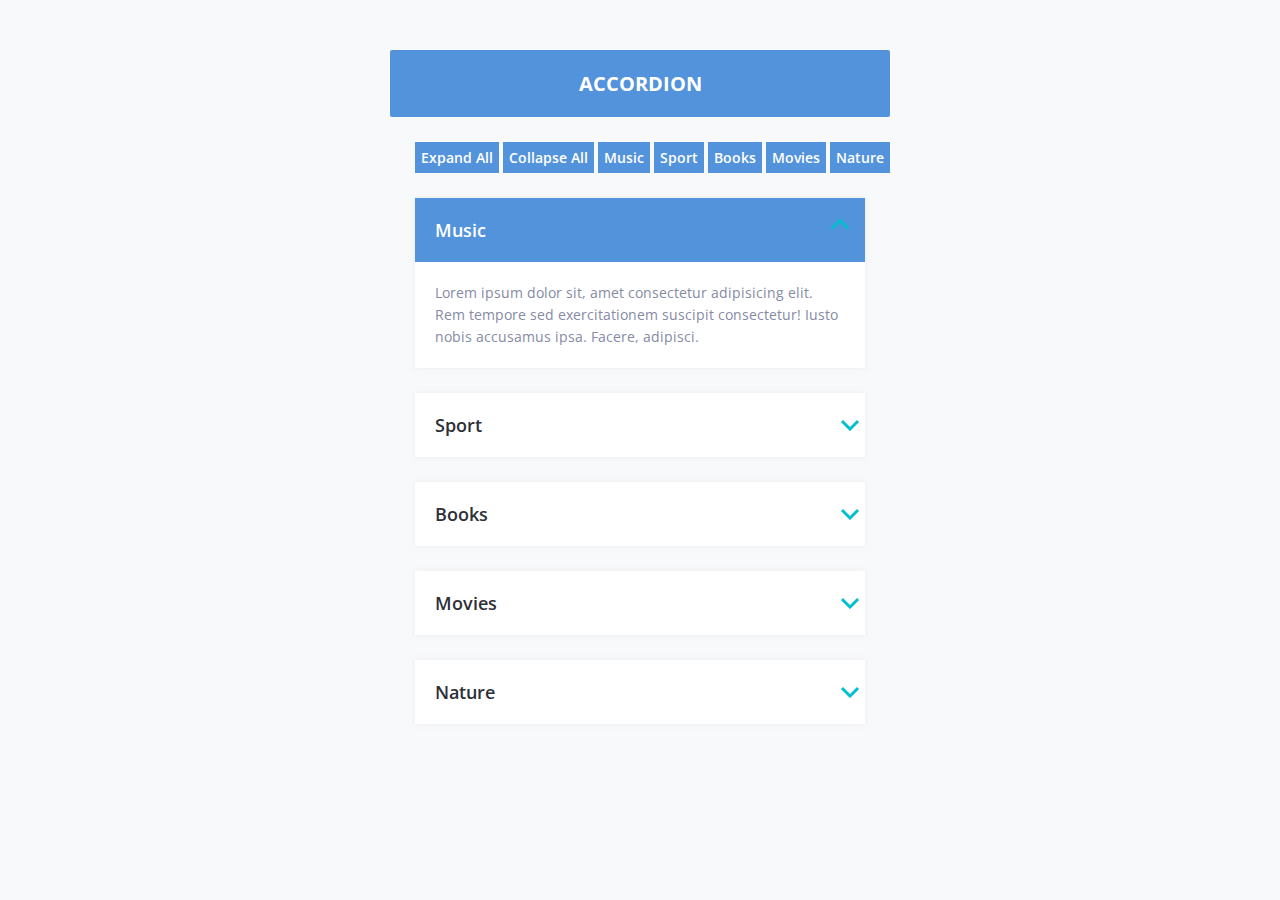
<file: accordion Using jQuery/index.html>
<!DOCTYPE html>
<html lang="en">
<head>
    <meta charset="UTF-8">
    <meta http-equiv="X-UA-Compatible" content="IE=edge">
    <meta name="viewport" content="width=device-width, initial-scale=1.0">
    
    <title>Accordion</title>
    <script src="https://code.jquery.com/jquery-3.6.0.js"></script>
    <script src="main.js"></script>
    <link rel="stylesheet" href="style.css">
    
</head>
<body>
    <div class="wrapper">
        
        
        <div class="title">
            Accordion
        </div>
        <div class="menu">
            <button class="expandAll">Expand All</button>
            <button class="collapseAll">Collapse All</button>
            <button class="music" data-types="music">Music</button>
            <button class="sport" data-types="sport">Sport</button>
            <button class="books" data-types="books">Books</button>
            <button class="movies" data-types="movies">Movies</button>
            <button class="nature" data-types="nature">Nature</button>
        </div>
        <div class="accordion_wrapper">
            <div class="accordion_item">
                <div class="accordion_tab music active" >
                    Music
                    <div class="arrow">
                        <img src="image/arrow.png" alt="arrow">
                    </div>
                </div>
                <div class="accordion_content music" id="content1">
                    <p >Lorem ipsum dolor sit, amet consectetur adipisicing elit. Rem tempore sed exercitationem suscipit consectetur! Iusto nobis accusamus ipsa. Facere, adipisci.</p>
                </div>
            </div>
            
            <div class="accordion_item">
                <div class="accordion_tab sport" >
                    Sport
                    <div class="arrow">
                        <img src="image/arrow.png" alt="arrow">
                    </div>
                </div>
                <div class="accordion_content sport" id="content2">
                    <p>Lorem ipsum dolor sit, amet consectetur adipisicing elit. Rem tempore sed exercitationem suscipit consectetur! Iusto nobis accusamus ipsa. Facere, adipisci.</p>
                </div>
            </div>
            <div class="accordion_item">
                <div class="accordion_tab books" >
                    Books
                    <div class="arrow">
                        <img src="image/arrow.png" alt="arrow">
                    </div>
                </div>
                <div class="accordion_content books" id="content3">
                    <p>Lorem ipsum dolor sit, amet consectetur adipisicing elit. Rem tempore sed exercitationem suscipit consectetur! Iusto nobis accusamus ipsa. Facere, adipisci.</p>
                </div>
            </div>
            <div class="accordion_item">
                <div class="accordion_tab movies" >
                    Movies
                    <div class="arrow">
                        <img src="image/arrow.png" alt="arrow">
                    </div>
                </div>
                <div class="accordion_content movies" id="content4">
                    <p>Lorem ipsum dolor sit, amet consectetur adipisicing elit. Rem tempore sed exercitationem suscipit consectetur! Iusto nobis accusamus ipsa. Facere, adipisci.</p>
                </div>
            </div>
            <div class="accordion_item">
                <div class="accordion_tab nature" >
                    Nature
                    <div class="arrow">
                        <img src="image/arrow.png" alt="arrow">
                    </div>
                </div>
                <div class="accordion_content nature" id="content5">
                    <p>Lorem ipsum dolor sit, amet consectetur adipisicing elit. Rem tempore sed exercitationem suscipit consectetur! Iusto nobis accusamus ipsa. Facere, adipisci.</p>
                </div>
            </div>
        </div>
        
    </div>
    
</body>
</html>
</file>
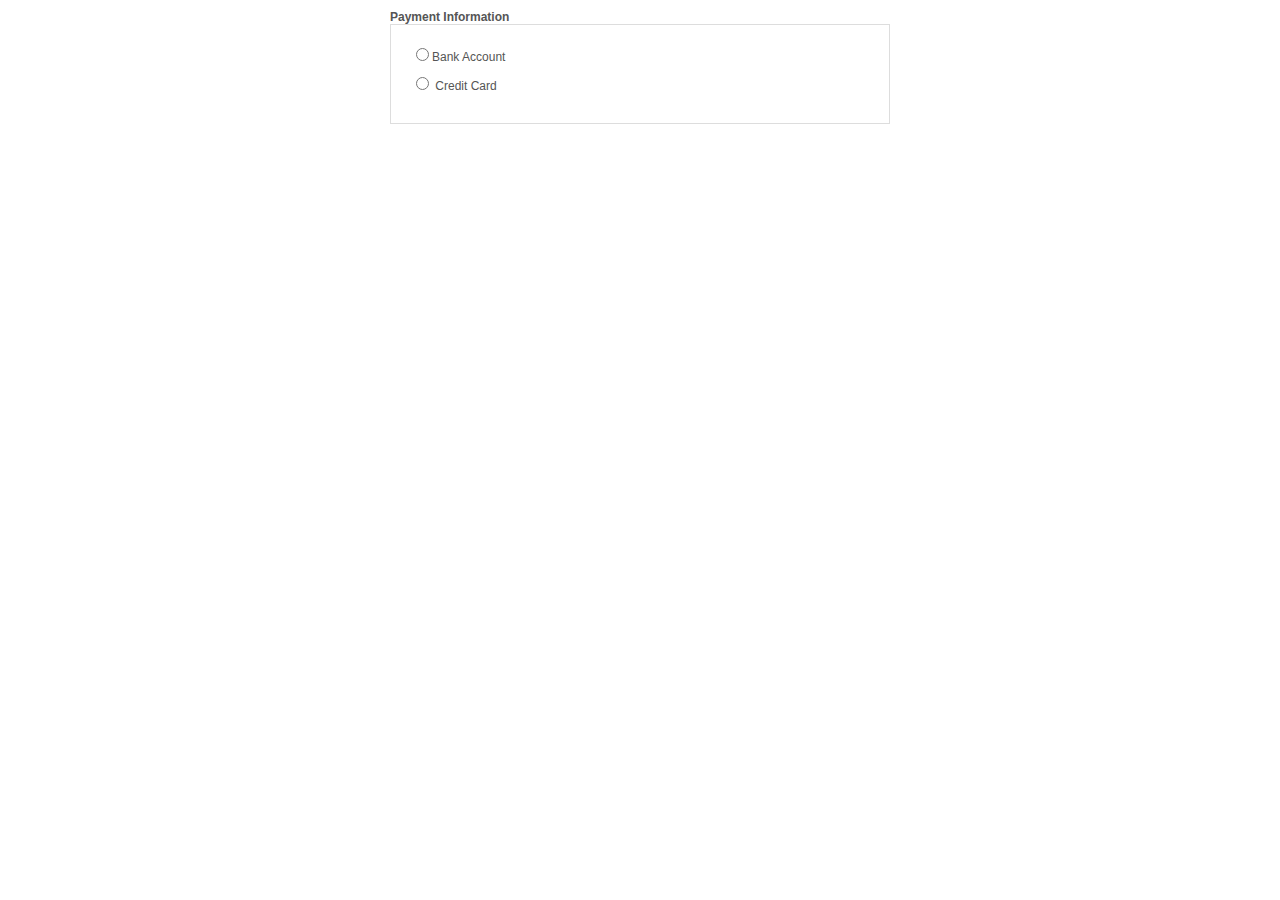
<file: radio button hide and show using jquery/index.html>
<!DOCTYPE html>
<html lang="en">

<head>
    <meta charset="UTF-8">
    <meta http-equiv="X-UA-Compatible" content="IE=edge">
    <meta name="viewport" content="width=device-width, initial-scale=1.0">
    <title>Radio button slide up and slide down using jquery</title>

    <script src="https://code.jquery.com/jquery-3.4.1.min.js"></script>
    <link rel="stylesheet" href="style.css">

</head>

<body>

    <div class="wrapper">
        <div class="container">
            <h2 class="section-title">Payment Information</h2>
            <form>
                <div class="form-group">
                    <label for="rdoBankAccount">
                        <input type="radio" name="payment" id="rdoBankAccount" data-target="#bank-account">Bank Account
                    </label>
                </div>
                <div class="payment-type" id="bank-account">
                    <div class="form-group">
                        <label for="txtBankName">Bank Name</label><br>
                        <input type="text" id="txtBankName">
                    </div>
                    <div class="form-group">
                        <label for="txtAccountName">Account Name</label><br>
                        <input type="text" id="txtAccountName">
                    </div>

                </div>
                <div class="form-group">
                    <label for="rdoCreditCard">
                        <input type="radio" name="payment" id="rdoCreditCard" data-target="#credit-card">
                        Credit Card</label>
                </div>
                <div class="payment-type" id="credit-card">
                    <div class="form-group">
                        <label for="txtNameOnCard">Name On Card </label><br>
                        <input type="text" id="txtNameOnCard">
                    </div>
                    <div class="form-group">
                        <label for="txtCardNumber">CardNumber</label><br>
                        <input type="text" id="txtCardNumber">
                    </div>

                </div>

            </form>
        </div>
    </div>






    <script src="main.js"></script>
</body>

</html>
</file>
<file: accordion Using jQuery/style.css>
@import url('https://fonts.googleapis.com/css2?family=Open+Sans:wght@400;600;700&display=swap');
*{
    margin: 0;
    padding: 0;
    box-sizing: border-box;
    font-family: 'open sans', sans-serif;

}

body{
    background: #f8f9fb;

}

.wrapper{
    max-width: 500px;
    width: 100%;
    margin: 50px auto;
}
.wrapper .title{
    margin-bottom: 25px;
    background: #5393dc;
    padding: 20px;
    text-transform: uppercase;
    text-align: center;
    color: #fff;
    font-size: 20px;
    border-radius: 2px;
    font-weight: 700;
}
.wrapper .accordion_item{
    margin: 25px;
    box-shadow: 0 0 5px rgba(225, 225, 225, 0.5);

}
.wrapper .accordion_item .accordion_tab{
    background: #fff;
    padding: 20px;
    color: #2e3038;
    font-size: 18px;
    font-weight: 600;
    cursor: pointer;
    position: relative;
    transition: all 0.3s ease;
    display: flex;
    justify-content: space-between;
    align-items: center;

}

.wrapper .accordion_item .accordion_tab .arrow{
    position: absolute;
    top:20px;
    right: 0;
    width: 25px;
    height: 25px;
    
}
.wrapper .accordion_item .accordion_content{
    background: #fff;
    transition: all 0.3s ease;
    display: none;

}
.wrapper .accordion_item .accordion_content p{
    font-size: 14px;
    line-height: 22px;
    padding: 20px;
    color: #858aa5;


}

.wrapper .accordion_item .accordion_tab.active{
    color: #fff;
    background: #5393dc;
}

.wrapper .accordion_item .accordion_tab.active img{
    transform: translate(-50%, -50%) rotate(180deg);
    transition: all 0.3s ease;
    
}

.wrapper .accordion_item .accordion_tab.active + .accordion_content{
    display: block;
}

.menu{
   
    width: 100%;
    height: auto;
    margin-left: 25px;
}
button{
    padding: 6px;
    border: none;
    color: #fff;
    background: #5393dc;
    font-size: 14px;
    font-weight: 600;
}
</file>
<file: radio button hide and show using jquery/style.css>
*{
    
    box-sizing: border-box;
    font-family: Helvetica;
    font-size: 12px;
    color: #555;
}
.container{
    width: 500px;
    margin: 0 auto;
}
.section-title{
    margin-bottom: 0;
}
form{
    border: 1px solid #ddd;
    padding: 20px;
}
input[type="text"]{
    border: 1px solid #ddd;
    background-color: #f9f9f9;
    padding: 5px;
}
.form-group{
    margin-bottom: 10px;
}
.payment-type .form-group{
    padding-left: 25px;
}
.payment-type{
    display: none;
    
}
</file>
